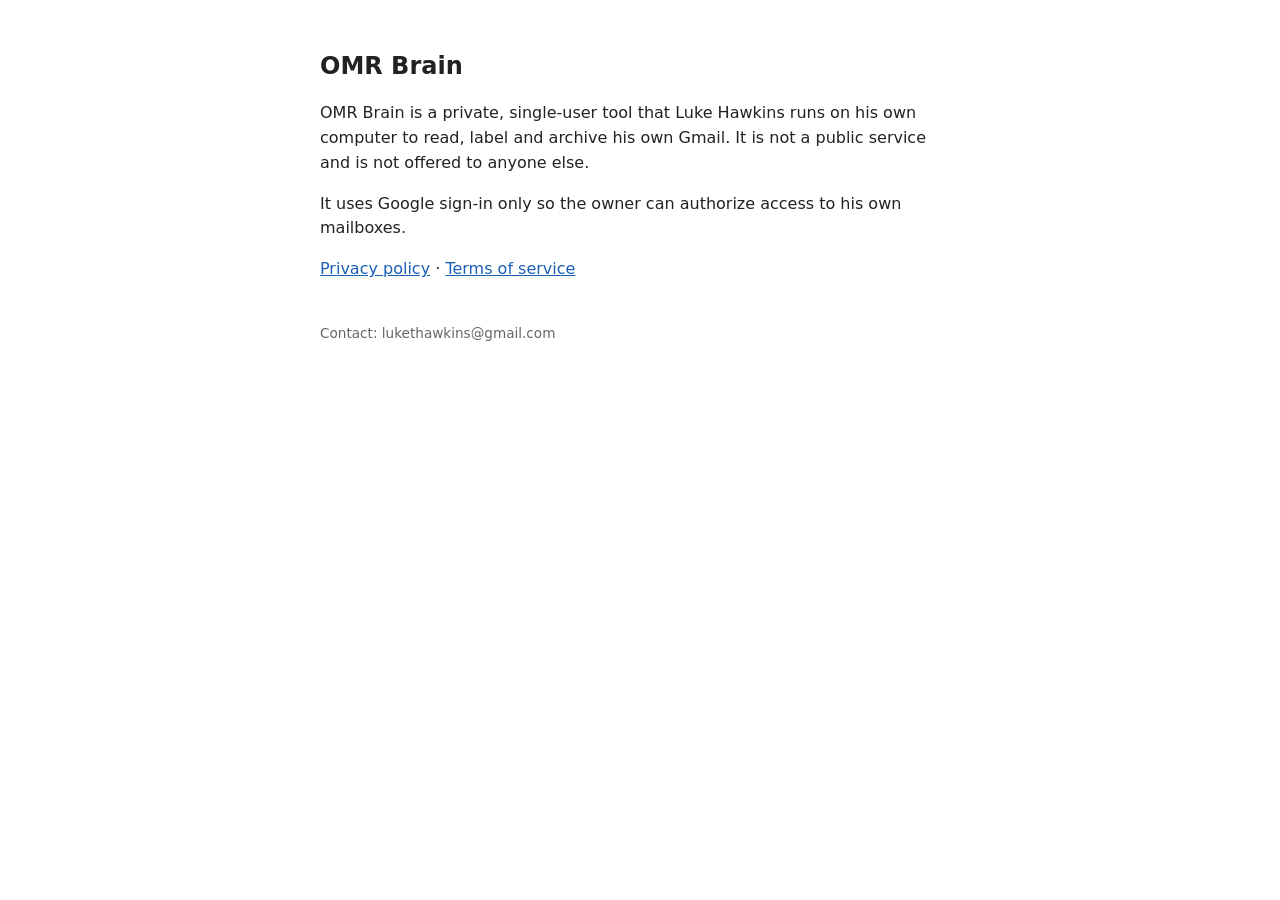
<file: index.html>
<!doctype html>
<html lang="en"><head><meta charset="utf-8"><meta name="viewport" content="width=device-width,initial-scale=1">
<title>OMR Brain</title><link rel="stylesheet" href="style.css">
<meta name="google-site-verification" content="1eD0cHYW_sedzLTJ1VlFt-Lm8NJ6d5Fj8IUMIJ8Uugo" />
</head><body>
<h1>OMR Brain</h1>
<p>OMR Brain is a private, single-user tool that Luke Hawkins runs on his own computer to read, label and
archive his own Gmail. It is not a public service and is not offered to anyone else.</p>
<p>It uses Google sign-in only so the owner can authorize access to his own mailboxes.</p>
<p><a href="privacy.html">Privacy policy</a> · <a href="terms.html">Terms of service</a></p>
<footer>Contact: lukethawkins@gmail.com</footer>
</body></html>
</file>
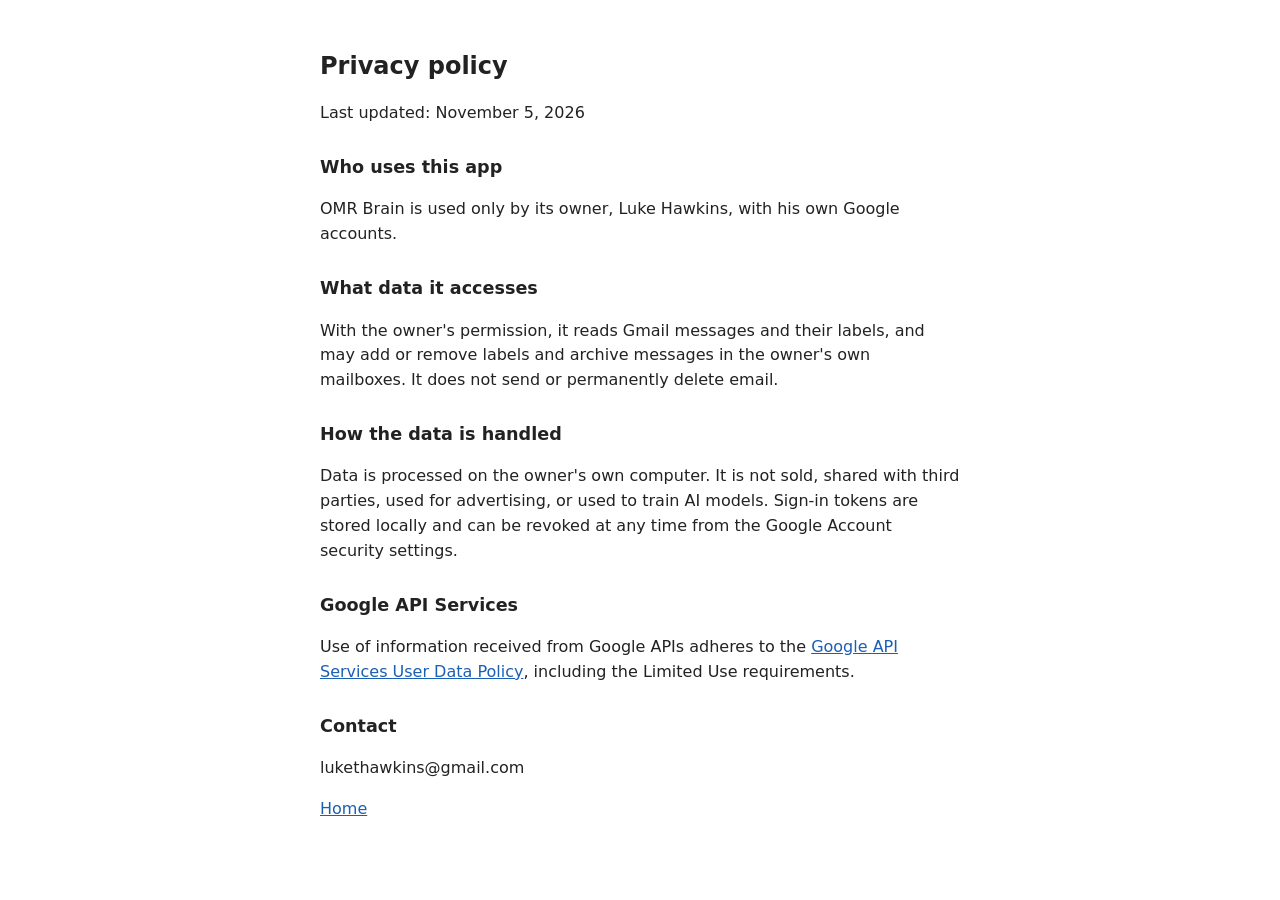
<file: privacy.html>
<!doctype html>
<html lang="en"><head><meta charset="utf-8"><meta name="viewport" content="width=device-width,initial-scale=1">
<title>OMR Brain Privacy</title><link rel="stylesheet" href="style.css"></head><body>
<h1>Privacy policy</h1>
<p>Last updated: November 5, 2026</p>
<h2>Who uses this app</h2>
<p>OMR Brain is used only by its owner, Luke Hawkins, with his own Google accounts.</p>
<h2>What data it accesses</h2>
<p>With the owner's permission, it reads Gmail messages and their labels, and may add or remove labels and archive
messages in the owner's own mailboxes. It does not send or permanently delete email.</p>
<h2>How the data is handled</h2>
<p>Data is processed on the owner's own computer. It is not sold, shared with third parties, used for advertising,
or used to train AI models. Sign-in tokens are stored locally and can be revoked at any time from the Google
Account security settings.</p>
<h2>Google API Services</h2>
<p>Use of information received from Google APIs adheres to the
<a href="https://developers.google.com/terms/api-services-user-data-policy">Google API Services User Data Policy</a>,
including the Limited Use requirements.</p>
<h2>Contact</h2>
<p>lukethawkins@gmail.com</p>
<p><a href="index.html">Home</a></p>
</body></html>
</file>
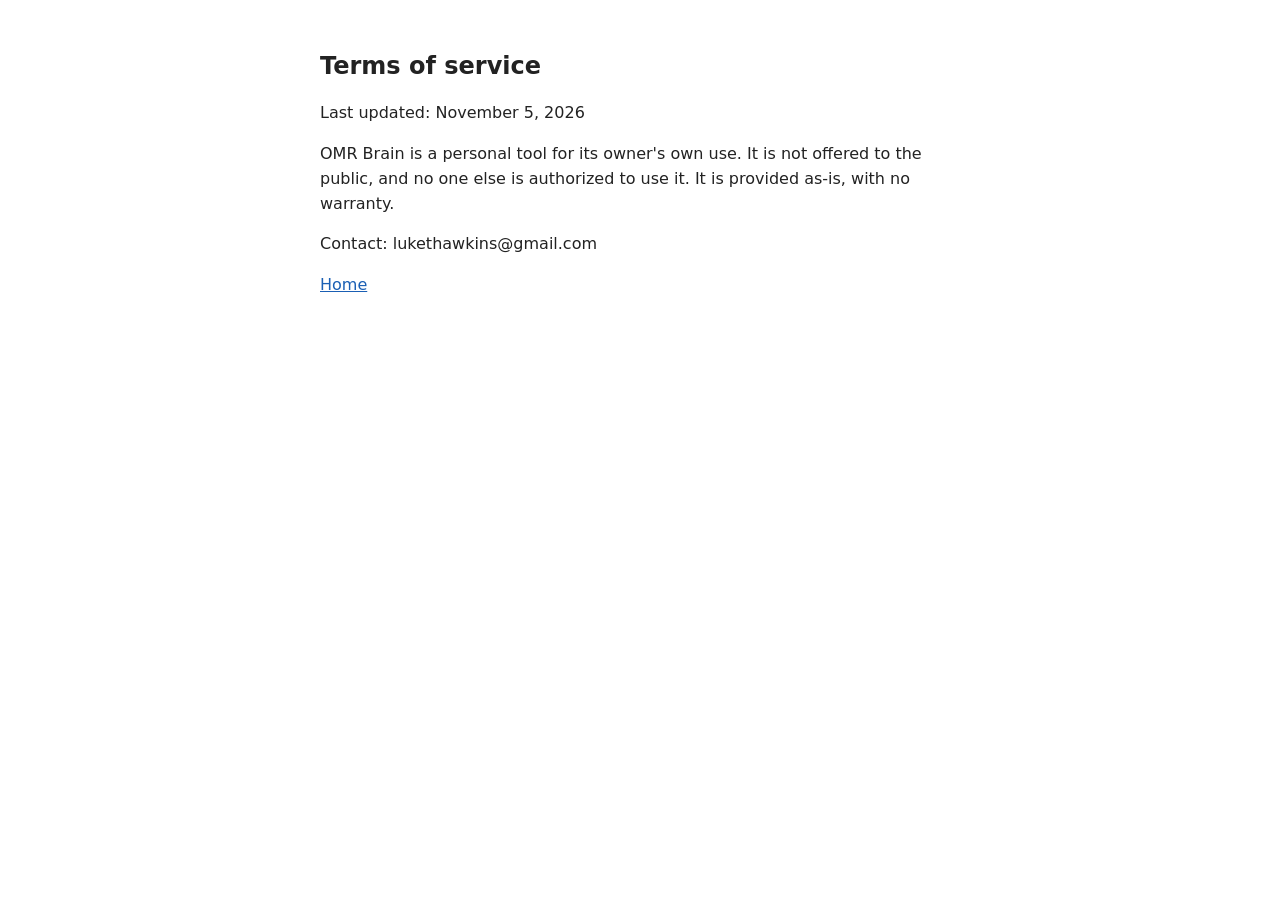
<file: terms.html>
<!doctype html>
<html lang="en"><head><meta charset="utf-8"><meta name="viewport" content="width=device-width,initial-scale=1">
<title>OMR Brain Terms</title><link rel="stylesheet" href="style.css"></head><body>
<h1>Terms of service</h1>
<p>Last updated: November 5, 2026</p>
<p>OMR Brain is a personal tool for its owner's own use. It is not offered to the public, and no one else is
authorized to use it. It is provided as-is, with no warranty.</p>
<p>Contact: lukethawkins@gmail.com</p>
<p><a href="index.html">Home</a></p>
</body></html>
</file>
<file: style.css>
body{font-family:system-ui,-apple-system,"Segoe UI",Arial,sans-serif;max-width:640px;margin:48px auto;padding:0 16px;line-height:1.55;color:#222;background:#fff}
h1{font-size:1.5rem}h2{font-size:1.1rem;margin-top:1.6em}a{color:#1a5fb4}footer{margin-top:3em;font-size:.85rem;color:#666}
</file>
